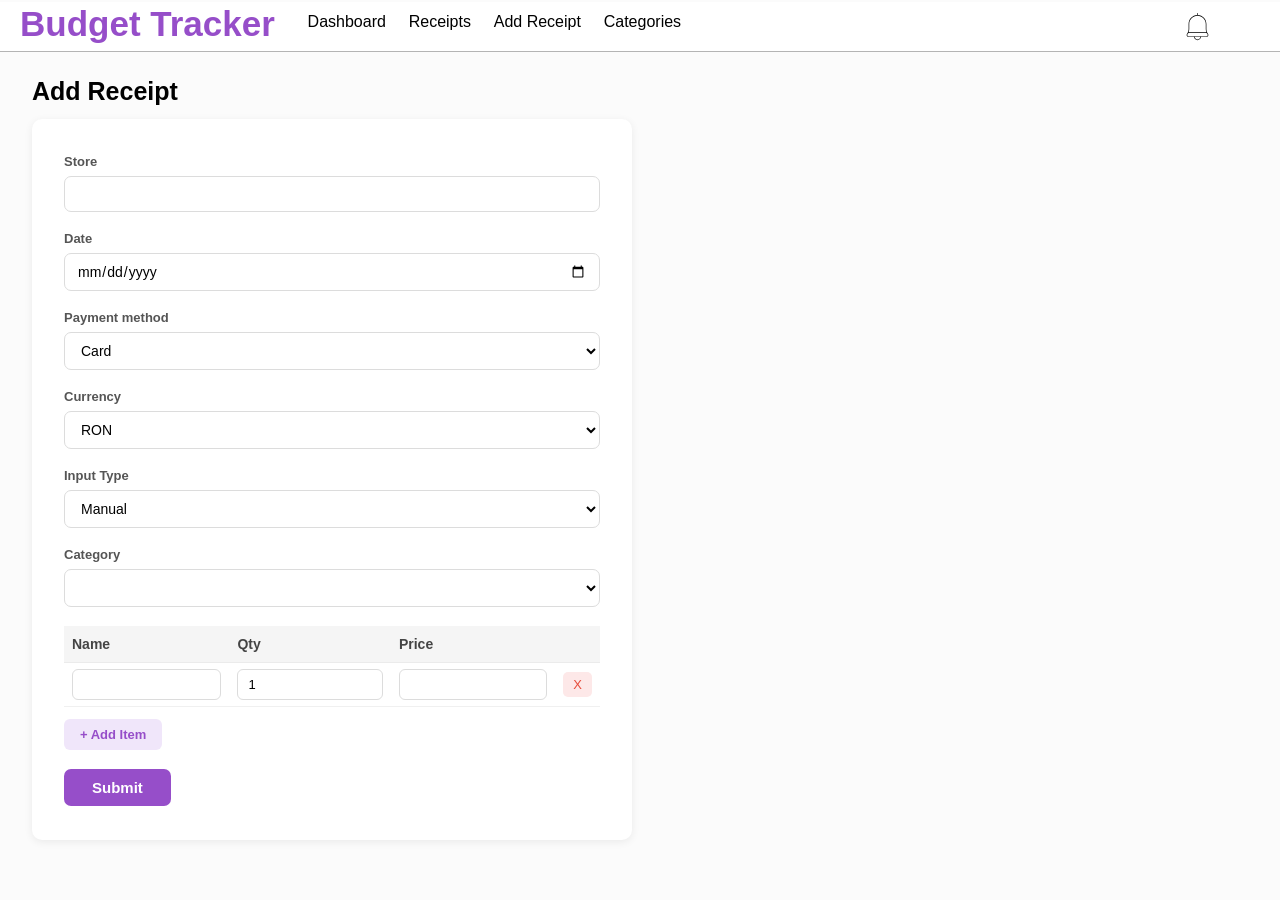
<file: add-receipt.html>
<!DOCTYPE html>
<html>
    <head>
        <title>Budget Tracker - Add Receipt</title>
        <link rel="stylesheet" href="css/style.css">
        <link rel="stylesheet" href="css/add-receipt.css">
        <script src="scripts/data.js"></script>
        <script src="scripts/auth.js"></script>
        <script src="scripts/nav.js" defer></script>
        <script src="scripts/form-type.js" defer></script>
        <script src="scripts/add-receipt.js" defer></script>
    </head>
    <body>
        <div class="nav-bar">
            <div class="title">
                <span>Budget Tracker</span>
            </div>
            <div class="nav-bar-item">
                <span><a href="index.html">Dashboard</a></span>
            </div>
            <div class="nav-bar-item">
                <span><a href="receipts.html">Receipts</a></span>
            </div>
            <div class="nav-bar-item active">
                <span><a href="add-receipt.html">Add Receipt</a></span>
            </div>
            <div class="nav-bar-item">
                <span><a href="categories.html">Categories</a></span>
            </div>
            <div class="nav-bar-right">
                <a href="profile.php" class="nav-user" id="nav-user"></a>
                <div class="nav-bar-notifications">
                    <img src="assets/icons/notifications.svg">
                </div>
            </div>
        </div>

        <div class="add-receipt-header">
            <h2>Add Receipt</h2>
        </div>
        <div class="add-receipt-form">
            <form id="receipt-form">
                <div class="element-add-receipt">
                    <label for="merchant">Store</label>
                    <input type="text" id="merchant">
                </div>
                <div class="element-add-receipt">
                    <label for="receipt-date">Date</label>
                    <input type="date" id="receipt-date">
                </div>
                <div class="element-add-receipt">
                    <label for="payment">Payment method</label>
                    <select name="payment" id="payment" form="receipt-form">
                        <option value="Card" selected>Card</option>
                        <option value="Cash">Cash</option>
                    </select>
                </div>
                <div class="element-add-receipt">
                    <label for="currency-receipt">Currency</label>
                    <select name="currency-receipt" id="currency-receipt" form="receipt-form">
                        <option value="RON">RON</option>
                        <option value="USD">USD</option>
                        <option value="EUR">EUR</option>
                    </select>
                </div>
                <div class="element-add-receipt">
                    <label for="form-type">Input Type</label>
                    <select name="form-type" id="form-type" form="receipt-form">
                        <option value="manual" selected>Manual</option>
                        <option value="auto">Total</option>
                    </select>
                </div>

                <div class="element-add-receipt">
                    <label for="category">Category</label>
                    <select name="category" id="category" form="receipt-form"></select>
                </div>

                <div class="form-auto">
                    <div class="element-add-receipt">
                        <label for="total">Total</label>
                        <input type="number" id="total">
                    </div>
                </div>

                <div class="element-add-receipt">
                    <div class="form-manual">
                        <table class="items-table">
                            <thead>
                                <tr>
                                    <th>Name</th>
                                    <th>Qty</th>
                                    <th>Price</th>
                                    <th></th>
                                </tr>
                            </thead>
                            <tbody id="items-body">
                                <tr>
                                    <td><input type="text"></td>
                                    <td><input type="number" value="1"></td>
                                    <td><input type="number" step="0.01"></td>
                                    <td><button class="remove-item">X</button></td>
                                </tr>
                            </tbody>
                        </table>
                        <button type="button" id="add-item-btn">+ Add Item</button>
                    </div>
                </div>

                <div class="element-add-receipt">
                    <button type="submit" class="submit-button">Submit</button>
                </div>
            </form>
        </div>
    </body>
</html>
</file>
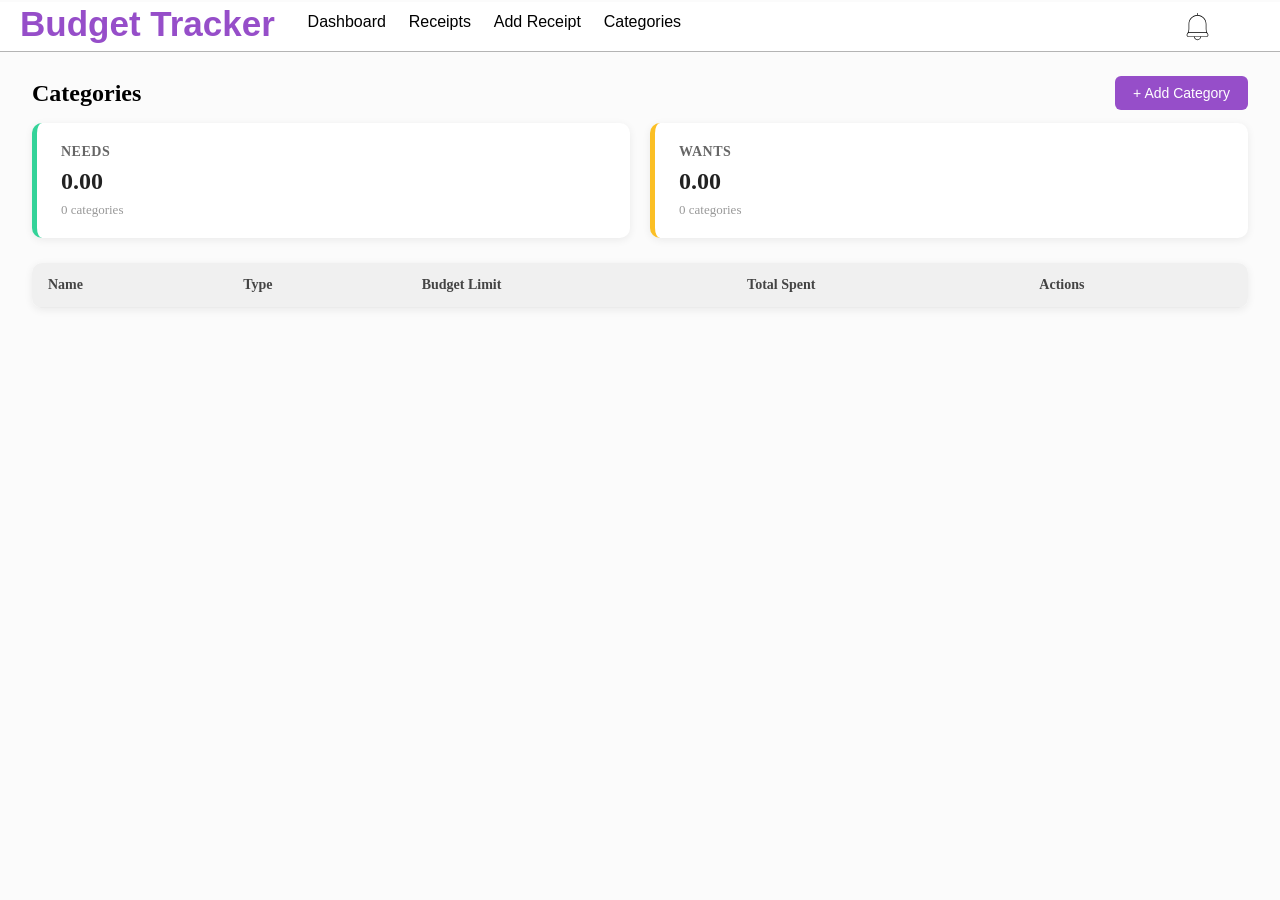
<file: categories.html>
<!DOCTYPE html>
<html>
    <head>
        <title>Budget Tracker - Categories</title>
        <link rel="stylesheet" href="css/style.css">
        <link rel="stylesheet" href="css/categories.css">
        <script src="scripts/data.js"></script>
        <script src="scripts/auth.js"></script>
        <script src="scripts/nav.js" defer></script>
        <script src="scripts/categories.js" defer></script>
    </head>
    <body>
        <div class="nav-bar">
            <div class="title">
                <span>Budget Tracker</span>
            </div>
            <div class="nav-bar-item">
                <span><a href="index.html">Dashboard</a></span>
            </div>
            <div class="nav-bar-item">
                <span><a href="receipts.html">Receipts</a></span>
            </div>
            <div class="nav-bar-item">
                <span><a href="add-receipt.html">Add Receipt</a></span>
            </div>
            <div class="nav-bar-item active">
                <span><a href="categories.html">Categories</a></span>
            </div>
            <div class="nav-bar-right">
                <a href="profile.php" class="nav-user" id="nav-user"></a>
                <div class="nav-bar-notifications">
                    <img src="assets/icons/notifications.svg">
                </div>
            </div>
        </div>

        <div class="categories-header">
            <h2>Categories</h2>
            <button class="add-category-btn" id="add-category-btn">+ Add Category</button>
        </div>

        <div class="type-summary">
            <div class="type-card need">
                <h4>Needs</h4>
                <p id="needs-total">0.00</p>
                <span id="needs-count">0 categories</span>
            </div>
            <div class="type-card want">
                <h4>Wants</h4>
                <p id="wants-total">0.00</p>
                <span id="wants-count">0 categories</span>
            </div>
        </div>

        <div class="categories-table-wrapper">
            <table class="categories-table">
                <thead>
                    <tr>
                        <th>Name</th>
                        <th>Type</th>
                        <th>Budget Limit</th>
                        <th>Total Spent</th>
                        <th>Actions</th>
                    </tr>
                </thead>
                <tbody id="categories-body"></tbody>
            </table>
        </div>

        <div class="modal-overlay" id="modal-overlay">
            <div class="modal">
                <button class="modal-close" id="modal-close">X</button>
                <h3 id="modal-title">Add Category</h3>
                <div class="modal-field">
                    <label>Name</label>
                    <input type="text" id="modal-name" placeholder="Category name">
                </div>
                <div class="modal-field">
                    <label>Type</label>
                    <select id="modal-type">
                        <option value="Need">Need</option>
                        <option value="Want">Want</option>
                    </select>
                </div>
                <div class="modal-field">
                    <label>Budget Limit</label>
                    <input type="number" id="modal-budget-limit" placeholder="0.00" step="0.01" min="0">
                </div>
                <div class="modal-actions">
                    <button class="save-btn" id="modal-save-btn">Save</button>
                </div>
            </div>
        </div>
    </body>
</html>
</file>
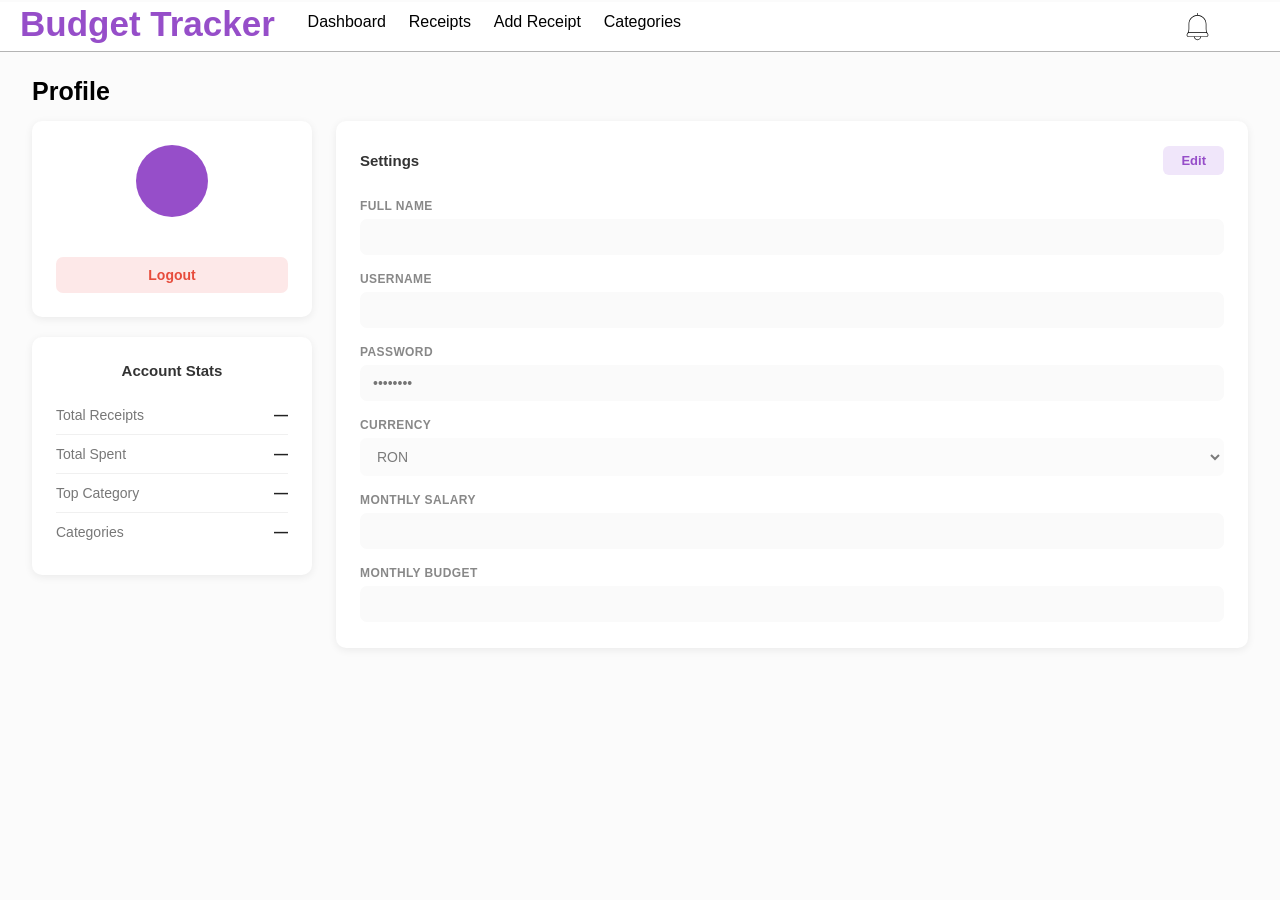
<file: profile.html>
<!DOCTYPE html>
<html>
    <head>
        <title>Budget Tracker - Profile</title>
        <link rel="stylesheet" href="css/style.css">
        <link rel="stylesheet" href="css/profile.css">
        <script src="scripts/data.js"></script>
        <script src="scripts/auth.js"></script>
        <script src="scripts/nav.js" defer></script>
        <script src="scripts/profile.js" defer></script>
    </head>
    <body>
        <div class="nav-bar">
            <div class="title">
                <span>Budget Tracker</span>
            </div>
            <div class="nav-bar-item">
                <span><a href="index.html">Dashboard</a></span>
            </div>
            <div class="nav-bar-item">
                <span><a href="receipts.html">Receipts</a></span>
            </div>
            <div class="nav-bar-item">
                <span><a href="add-receipt.html">Add Receipt</a></span>
            </div>
            <div class="nav-bar-item">
                <span><a href="categories.html">Categories</a></span>
            </div>
            <div class="nav-bar-right">
                <a href="profile.html" class="nav-user nav-user-active" id="nav-user"></a>
                <div class="nav-bar-notifications">
                    <img src="assets/icons/notifications.svg">
                </div>
            </div>
        </div>

        <div class="profile-header">
            <h2>Profile</h2>
        </div>

        <div class="profile-layout">

            <!-- Left: avatar + stats -->
            <div class="profile-left">
                <div class="profile-card">
                    <div class="profile-avatar" id="profile-avatar"></div>
                    <h3 id="profile-name"></h3>
                    <p id="profile-username"></p>
                    <button class="logout-btn" onclick="logout()">Logout</button>
                </div>

                <div class="profile-card stats-card">
                    <h4>Account Stats</h4>
                    <div class="stat-row">
                        <span>Total Receipts</span>
                        <strong id="stat-receipts">—</strong>
                    </div>
                    <div class="stat-row">
                        <span>Total Spent</span>
                        <strong id="stat-total">—</strong>
                    </div>
                    <div class="stat-row">
                        <span>Top Category</span>
                        <strong id="stat-top-category">—</strong>
                    </div>
                    <div class="stat-row">
                        <span>Categories</span>
                        <strong id="stat-categories">—</strong>
                    </div>
                </div>
            </div>

            <!-- Right: edit settings -->
            <div class="profile-right">
                <div class="profile-card">
                    <div class="profile-card-header">
                        <h4>Settings</h4>
                        <button class="edit-toggle-btn" id="edit-toggle-btn">Edit</button>
                    </div>

                    <div class="settings-form">
                        <div class="settings-row">
                            <label>Full Name</label>
                            <input type="text" id="setting-name" disabled>
                        </div>
                        <div class="settings-row">
                            <label>Username</label>
                            <input type="text" id="setting-username" disabled>
                        </div>
                        <div class="settings-row">
                            <label>Password</label>
                            <input type="password" id="setting-password" disabled placeholder="••••••••">
                        </div>
                        <div class="settings-row">
                            <label>Currency</label>
                            <select id="setting-currency" disabled>
                                <option value="RON">RON</option>
                                <option value="USD">USD</option>
                                <option value="EUR">EUR</option>
                            </select>
                        </div>
                        <div class="settings-row">
                            <label>Monthly Salary</label>
                            <input type="number" id="setting-salary" disabled>
                        </div>
                        <div class="settings-row">
                            <label>Monthly Budget</label>
                            <input type="number" id="setting-budget" disabled>
                        </div>

                        <div class="settings-actions" id="settings-actions" style="display:none;">
                            <button class="save-settings-btn" id="save-settings-btn">Save Changes</button>
                            <button class="cancel-settings-btn" id="cancel-settings-btn">Cancel</button>
                        </div>
                    </div>
                </div>
            </div>
        </div>
    </body>
</html>
</file>
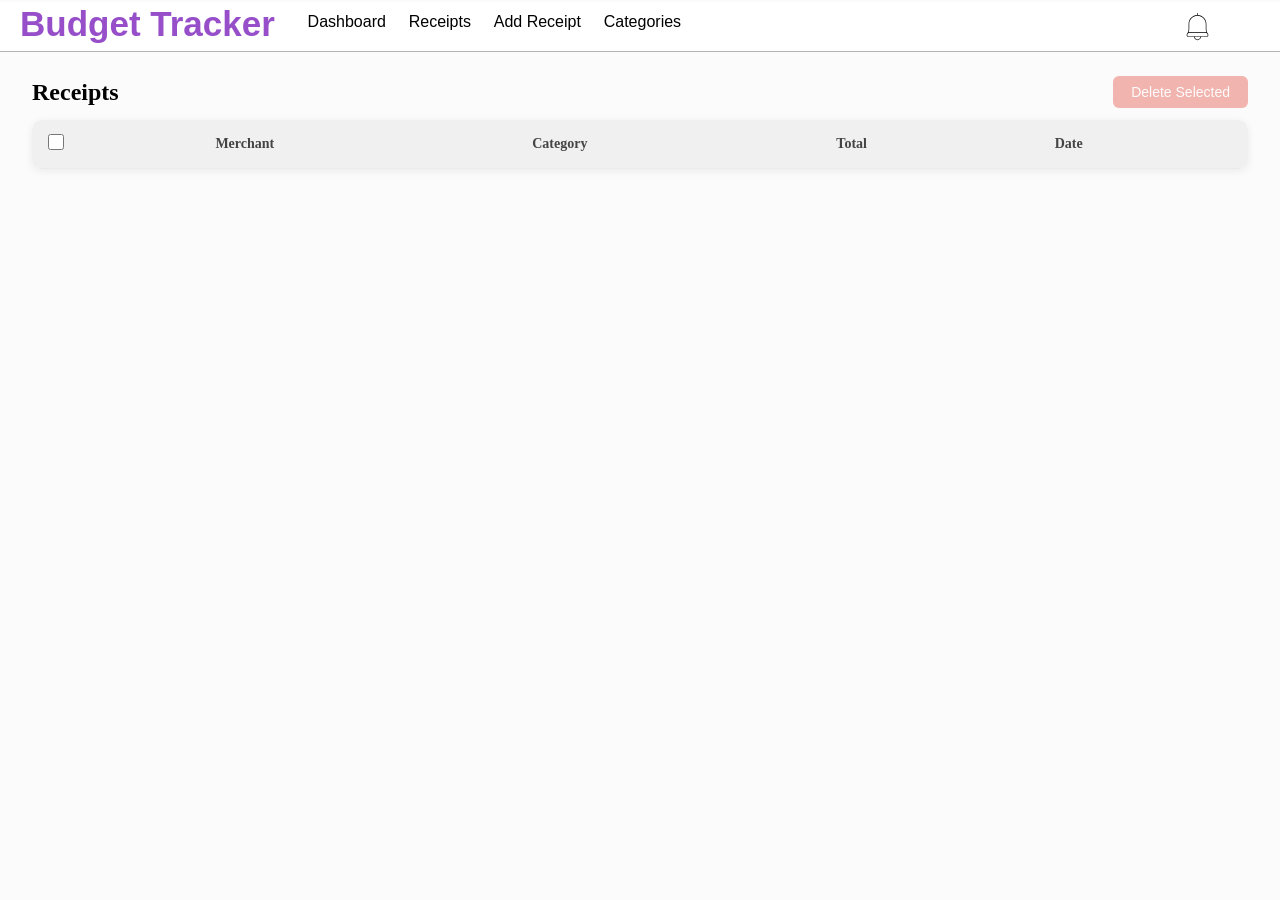
<file: receipts.html>
<!DOCTYPE html>
<html>
    <head>
        <title>Budget Tracker - Receipts</title>
        <link rel="stylesheet" href="css/style.css">
        <link rel="stylesheet" href="css/receipts.css">
        <script src="scripts/data.js"></script>
        <script src="scripts/auth.js"></script>
        <script src="scripts/nav.js" defer></script>
        <script src="scripts/receipts.js" defer></script>
    </head>
    <body>
        <div class="nav-bar">
            <div class="title">
                <span>Budget Tracker</span>
            </div>
            <div class="nav-bar-item">
                <span><a href="index.html">Dashboard</a></span>
            </div>
            <div class="nav-bar-item active">
                <span><a href="receipts.html">Receipts</a></span>
            </div>
            <div class="nav-bar-item">
                <span><a href="add-receipt.html">Add Receipt</a></span>
            </div>
            <div class="nav-bar-item">
                <span><a href="categories.html">Categories</a></span>
            </div>
            <div class="nav-bar-right">
                <a href="profile.php" class="nav-user" id="nav-user"></a>
                <div class="nav-bar-notifications">
                    <img src="assets/icons/notifications.svg">
                </div>
            </div>
        </div>

        <div class="receipts-header">
            <h2>Receipts</h2>
            <button id="delete-selected-btn" class="delete-selected-btn" disabled>Delete Selected</button>
        </div>

        <div class="receipts-table-wrapper">
            <table class="receipts-table">
                <thead>
                    <tr>
                        <th><input type="checkbox" id="select-all"></th>
                        <th>Merchant</th>
                        <th>Category</th>
                        <th>Total</th>
                        <th>Date</th>
                    </tr>
                </thead>
                <tbody id="receipts-body"></tbody>
            </table>
        </div>

        <div class="modal-overlay" id="modal-overlay">
            <div class="modal">
                <button class="modal-close" id="modal-close">X</button>
                <h3 id="modal-merchant"></h3>
                <div class="modal-meta">
                    <span id="modal-date"></span>
                    <span id="modal-payment"></span>
                    <span id="modal-currency"></span>
                </div>
                <div class="modal-category">
                    <strong>Category:</strong> <span id="modal-category"></span>
                </div>
                <table class="modal-items-table">
                    <thead>
                        <tr>
                            <th>Item</th>
                            <th>Qty</th>
                            <th>Price</th>
                            <th>Subtotal</th>
                        </tr>
                    </thead>
                    <tbody id="modal-items-body"></tbody>
                </table>
                <div class="modal-total">
                    <strong>Total: <span id="modal-total"></span></strong>
                </div>
                <div class="modal-actions">
                    <button class="edit-btn" id="modal-edit-btn">Edit</button>
                    <button class="delete-btn" id="modal-delete-btn">Delete</button>
                </div>
            </div>
        </div>
    </body>
</html>
</file>
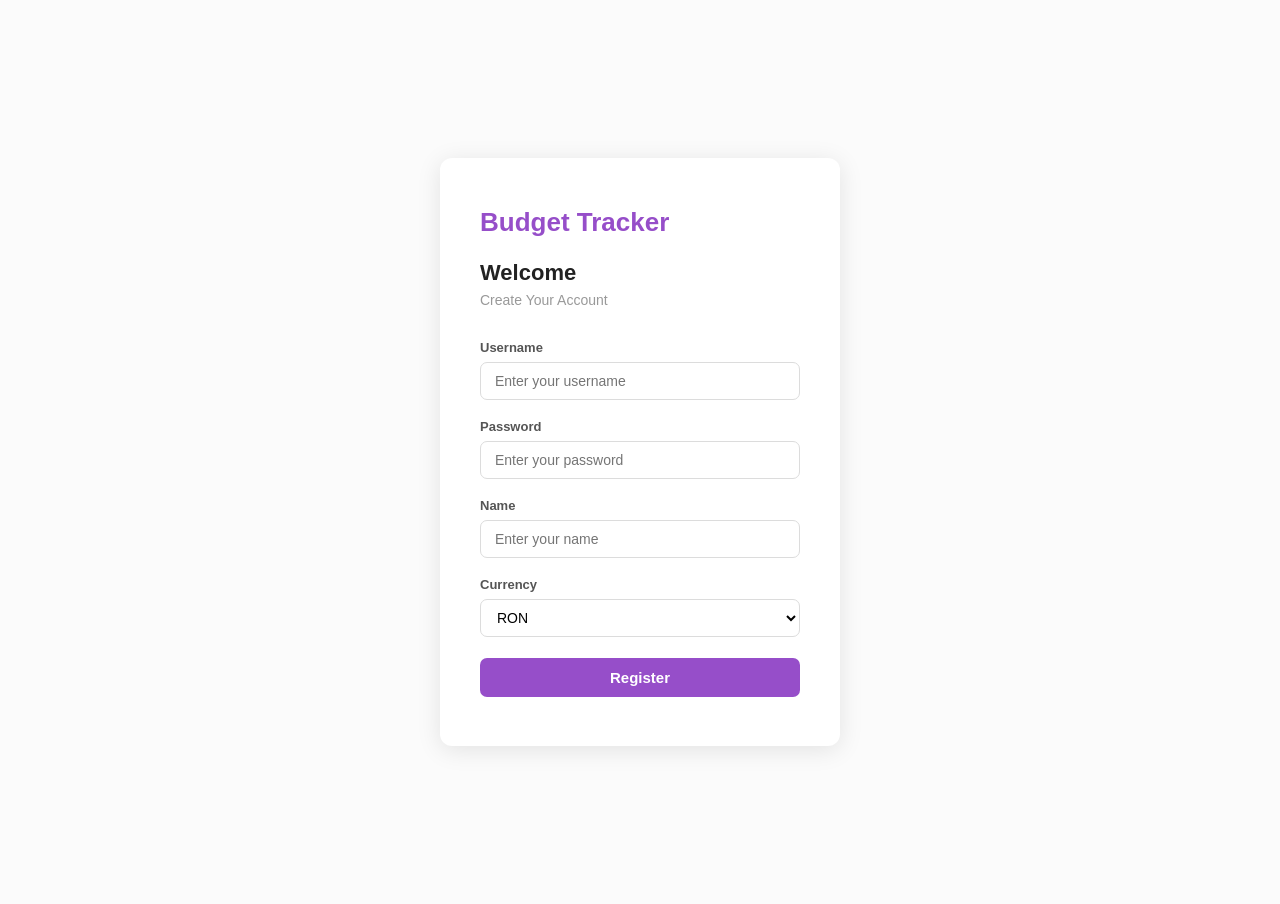
<file: register.html>
<!DOCTYPE html>
<html>
    <head>
        <title>Budget Tracker - Register</title>
        <link rel="stylesheet" href="css/style.css">
        <link rel="stylesheet" href="css/register.css">
        <script src="scripts/register.js"></script>
        <script src="scripts/auth.js"></script>
    </head>
    <body>
        <div class="register-page">
            <div class="register-card">
                <div class="register-logo">
                    <span>Budget Tracker</span>
                </div>
                <h2>Welcome</h2>
                <p class="register-subtitle">Create Your Account</p>

                <form id="register-form">
                    <div id="error-msg" class="error-message" style="display: none;"></div>
                    <div class="register-field">
                        <label for="username">Username</label>
                        <input type="text" id="username" placeholder="Enter your username" autocomplete="username">
                    </div>
                    <div class="register-field">
                        <label for="password">Password</label>
                        <input type="password" id="password" placeholder="Enter your password" autocomplete="current-password">
                    </div>
                    <div class="register-field">
                        <label for="name">Name</label>
                        <input type="text" id="name" placeholder="Enter your name" autocomplete="John Doe">
                    </div>
                    <div class="register-field">
                        <label for="currency">Currency</label>
                            <select id="setting-currency">
                                <option value="RON">RON</option>
                                <option value="USD">USD</option>
                                <option value="EUR">EUR</option>
                            </select>
                    </div>
                    <button type="submit" class="register-btn">Register</button>
                </form>
            </div>
        </div>
    </body>
</html>
</file>
<file: css/style.css>
body{
    background-color: #fbfbfb;
}


.title span{

    font-family: Arial, sans-serif;
    color:rgb(150, 78, 201);
    font-weight: 600;
    font-size: 35px;
    padding: 20px;
}
.nav-bar{
    display: flex;
    flex-direction: row;
    justify-content: flex-start;
    border-bottom: 1px solid rgb(180, 180, 180);
    background-color: white;
}

*{
    margin: 0;
    padding: 0;
    padding-top: 1px;
    padding-bottom: 1px;
    
    box-sizing: border-box;
}


.nav-bar-item{
    padding:10px;
    padding-left: 1%;
}
.nav-bar-item span{
    font-family: Arial, sans-serif;
    font-weight: 500;
    position: relative;
    cursor: pointer;
}

.nav-bar-item span::after{
    content: '';
    position: absolute;
    width: 100%;
    height: 2px;
    bottom: -2px;
    left: 0;
    background-color: rgb(150, 78, 201);
    transform: scaleX(0);
    transition: transform 0.3s ease;
}

.nav-bar-item span:hover::after{
    transform: scaleX(1);
}

.nav-bar-notifications{
    margin-left: auto;
    margin-right: 40px;
    padding: 5px;
    border-radius:50%;
    display:flex;
    align-items:center;
    justify-content:center;
    cursor:pointer;
    transition: background-color 0.2s ease;
}

.nav-bar-notifications:hover{
    background-color: rgba(0,0,0,0.1);
}

.nav-bar-notifications img{
    width: 35px;
    height: 35px;
}

.dashboard-header{
    display: flex;
    flex-direction: row;
    justify-content: space-between;
    padding-left: 50px;
    padding-right: 100px;
    padding-top: 50px
}

.dashboard-header h2{
    font-family: Arial, sans-serif;
    font-weight: 600;
    font-size: 25px;
}




.period-select label{
    font-family: Arial, sans-serif;
    color: rgb(110,110,110);
    font-weight: 550;
    font-size: 16px;
    padding-right: 5px;
}

.period-select input{
    padding:8px 12px;
    border:1px solid #dcdcdc;
    border-radius:8px;
    background:white;
    font-size:14px;
    cursor:pointer;
    transition:border-color 0.2s ease, box-shadow 0.2s ease;
}

.period-select .interval-inputs{
    display:flex;
    align-items:center;
    gap:10px;
}

.period-select .period-separator{
    font-family: Arial, sans-serif;
    color: rgb(110,110,110);
    font-size: 14px;
}

.period-select input:hover{
    border-color:#bdbdbd;
}

.stat-cards{
    display: grid;
    grid-template-columns: repeat(3, 1fr);
    gap: 25px;
    margin-bottom:30px;
    margin-top: 10px;
    margin-left: 40px;
    margin-right: 40px;
}

.budget-overview{
    display: grid;
    grid-template-columns: repeat(2, minmax(0, 1fr));
    gap: 25px;
    margin: 0 40px 30px;
}

.budget-card{
    background:white;
    border-radius:18px;
    padding:22px;
    box-shadow:0 20px 40px rgba(15,23,42,0.08);
}

.budget-card-header{
    display:flex;
    justify-content:space-between;
    align-items:flex-end;
    gap:12px;
    margin-bottom:16px;
}

.budget-card-header h3{
    font-family: Arial, sans-serif;
    font-size:16px;
    margin:0;
}

.budget-card-header p{
    font-family: Arial, sans-serif;
    font-size:14px;
    color:rgb(110,110,110);
    margin:0;
}

.budget-meter{
    width:100%;
    height:14px;
    background:#f3f4f6;
    border-radius:999px;
    overflow:hidden;
}

.budget-meter-fill{
    height:100%;
    width:0;
    border-radius:999px;
    transition: width 0.3s ease;
    background: linear-gradient(90deg,#60a5fa,#3b82f6);
}

.budget-meter-fill.wants{
    background: linear-gradient(90deg,#fbbf24,#f97316);
}

.budget-note{
    margin-top:12px;
    font-family: Arial, sans-serif;
    font-size:14px;
    color:rgb(100,100,100);
}



.card{
    display: grid;
    grid-template-columns: 12% 88%;
    background: white;
    border-radius: 10px;
    box-shadow:0 2px 6px rgba(0,0,0,0.08);
    padding: 15px;
}
.card img{
    width: 20px;
}

.card-icon{
    width:40px;
    height:40px;
    border-radius:8px;
    display:flex;
    align-items:center;
    justify-content:center;
}

.purple{
    background:#e7e9ff;
}

.green{
    background:#dff5ea;
}

.yellow{
    background:#fff1db;
}

.charts{
    display: grid;
    grid-template-columns: 1fr 1fr;
    gap: 25px;
    margin: 40px;
}

.chart-card{
    background: white;
    padding: 20px;
    border-radius: 10px;
    box-shadow:0 2px 6px rgba(0,0,0,0.08);
}

.chart-card h3{
    font-family: Arial, sans-serif;
    font-weight: 550;
    font-size: 18px;
}

a {
    color: black;
    text-decoration: none;
}

canvas {
    max-height: 300px;
}


.nav-bar-right {
    margin-left: auto;
    display: flex;
    align-items: center;
    gap: 12px;
    padding-right: 20px;
}

.nav-user {
    font-family: Arial, sans-serif;
    font-size: 14px;
    font-weight: 600;
    color: #555;
}

.nav-logout-btn {
    background: none;
    border: 1px solid #dcdcdc;
    border-radius: 6px;
    padding: 6px 14px;
    font-size: 13px;
    font-family: Arial, sans-serif;
    cursor: pointer;
    color: #555;
    transition: background 0.2s, border-color 0.2s;
}

.nav-logout-btn:hover {
    background: #f5f5f5;
    border-color: #bbb;
}

.nav-user {
    font-family: Arial, sans-serif;
    font-size: 14px;
    font-weight: 600;
    color: #555;
    text-decoration: none;
    cursor: pointer;
    transition: color 0.2s;
}

.nav-user:hover {
    color: rgb(150, 78, 201);
}
</file>
<file: css/add-receipt.css>
.add-receipt-header {
    display: flex;
    flex-direction: row;
    justify-content: space-between;
    padding: 24px 32px 12px;
}

.add-receipt-header h2 {
    font-family: Arial, sans-serif;
    font-weight: 600;
    font-size: 25px;
}

/* ── Form Card ── */

.add-receipt-form {
    margin: 0 32px 32px;
    background: white;
    border-radius: 10px;
    box-shadow: 0 2px 8px rgba(0,0,0,0.07);
    padding: 32px;
    max-width: 600px;
}

.add-receipt-form form {
    display: flex;
    flex-direction: column;
    gap: 16px;
    font-family: Arial, sans-serif;
    font-size: 14px;
}

/* ── Form Elements ── */

.element-add-receipt {
    display: flex;
    flex-direction: column;
    gap: 6px;
}

.element-add-receipt label {
    font-weight: 600;
    color: #555;
    font-size: 13px;
}

.element-add-receipt input,
.element-add-receipt select {
    padding: 9px 12px;
    border: 1px solid #dcdcdc;
    border-radius: 7px;
    font-size: 14px;
    font-family: Arial, sans-serif;
    background: white;
    outline: none;
    transition: border-color 0.2s;
}

.element-add-receipt input:focus,
.element-add-receipt select:focus {
    border-color: rgb(150, 78, 201);
}

.form-auto,
.form-manual {
    display: none;
}

.form-auto .element-add-receipt {
    gap: 6px;
}


.items-table {
    width: 100%;
    border-collapse: collapse;
    margin-bottom: 12px;
    font-size: 14px;
}

.items-table th {
    text-align: left;
    padding: 10px 8px;
    background: #f5f5f5;
    font-weight: 600;
    color: #444;
    border-bottom: 1px solid #ebebeb;
}

.items-table td {
    padding: 6px 8px;
    border-bottom: 1px solid #f0f0f0;
}

.items-table input,
.items-table select {
    width: 100%;
    padding: 7px 10px;
    border: 1px solid #dcdcdc;
    border-radius: 6px;
    font-size: 13px;
    font-family: Arial, sans-serif;
    outline: none;
    transition: border-color 0.2s;
}

.items-table input:focus,
.items-table select:focus {
    border-color: rgb(150, 78, 201);
}

.remove-item {
    background: #fde8e8;
    color: #e74c3c;
    border: none;
    border-radius: 5px;
    padding: 5px 10px;
    cursor: pointer;
    font-size: 13px;
    transition: background 0.2s;
}

.remove-item:hover {
    background: #fbd0d0;
}


#add-item-btn {
    background: #f0e6fa;
    color: rgb(150, 78, 201);
    border: none;
    padding: 8px 16px;
    border-radius: 6px;
    cursor: pointer;
    font-size: 13px;
    font-family: Arial, sans-serif;
    font-weight: 600;
    transition: background 0.2s;
}

#add-item-btn:hover {
    background: #e2d0f5;
}


.submit-button {
    background-color: rgb(150, 78, 201);
    color: white;
    border: none;
    padding: 10px 28px;
    border-radius: 7px;
    font-size: 15px;
    font-family: Arial, sans-serif;
    font-weight: 600;
    cursor: pointer;
    transition: background 0.2s;
    align-self: flex-start;
}

.submit-button:hover {
    background-color: rgb(120, 55, 170);
}
</file>
<file: css/categories.css>
.categories-header {
    display: flex;
    align-items: center;
    justify-content: space-between;
    padding: 24px 32px 12px;
}

.categories-header h2 {
    margin: 0;
}

.add-category-btn {
    background-color: rgb(150, 78, 201);
    color: white;
    border: none;
    padding: 9px 18px;
    border-radius: 6px;
    cursor: pointer;
    font-size: 14px;
    transition: background 0.2s;
}

.add-category-btn:hover {
    background-color: rgb(120, 55, 170);
}


.type-summary {
    display: grid;
    grid-template-columns: 1fr 1fr;
    gap: 20px;
    margin: 0 32px 24px;
}

.type-card {
    background: white;
    border-radius: 10px;
    padding: 20px 24px;
    box-shadow: 0 2px 8px rgba(0,0,0,0.07);
    border-left: 5px solid transparent;
}

.type-card.need {
    border-left-color: #34d399;
}

.type-card.want {
    border-left-color: #fbbf24;
}

.type-card h4 {
    margin: 0 0 6px;
    font-size: 14px;
    color: #666;
    font-weight: 600;
    text-transform: uppercase;
    letter-spacing: 0.5px;
}

.type-card p {
    margin: 0 0 4px;
    font-size: 24px;
    font-weight: 700;
    color: #222;
}

.type-card span {
    font-size: 13px;
    color: #999;
}


.categories-table-wrapper {
    padding: 0 32px 32px;
}

.categories-table {
    width: 100%;
    border-collapse: collapse;
    background: white;
    border-radius: 10px;
    overflow: hidden;
    box-shadow: 0 2px 8px rgba(0,0,0,0.07);
}

.categories-table thead {
    background-color: #f0f0f0;
}

.categories-table th,
.categories-table td {
    padding: 14px 16px;
    text-align: left;
    font-size: 14px;
    border-bottom: 1px solid #ebebeb;
}

.categories-table th {
    font-weight: 600;
    color: #444;
}

.categories-table tbody tr:last-child td {
    border-bottom: none;
}


.badge {
    display: inline-block;
    padding: 3px 10px;
    border-radius: 20px;
    font-size: 12px;
    font-weight: 600;
}

.badge.need {
    background: #dff5ea;
    color: #1a7a4a;
}

.badge.want {
    background: #fff1db;
    color: #a05e00;
}


.action-btn {
    border: none;
    padding: 6px 14px;
    border-radius: 5px;
    cursor: pointer;
    font-size: 13px;
    margin-right: 6px;
    transition: background 0.2s;
}

.rename-btn {
    background-color: #e8f0fe;
    color: #1a73e8;
}

.rename-btn:hover {
    background-color: #d2e3fc;
}

.delete-cat-btn {
    background-color: #fde8e8;
    color: #e74c3c;
}

.delete-cat-btn:hover {
    background-color: #fbd0d0;
}


.modal-overlay {
    display: none;
    position: fixed;
    inset: 0;
    background: rgba(0,0,0,0.45);
    z-index: 100;
    justify-content: center;
    align-items: center;
}

.modal-overlay.active {
    display: flex;
}

.modal {
    background: white;
    border-radius: 12px;
    padding: 32px;
    width: 400px;
    max-width: 90vw;
    position: relative;
    box-shadow: 0 8px 32px rgba(0,0,0,0.18);
}

.modal-close {
    position: absolute;
    top: 16px;
    right: 16px;
    background: none;
    border: none;
    font-size: 16px;
    cursor: pointer;
    color: #888;
    transition: color 0.15s;
}

.modal-close:hover {
    color: #333;
}

.modal h3 {
    margin: 0 0 20px;
    font-size: 20px;
}

.modal-field {
    margin-bottom: 16px;
    display: flex;
    flex-direction: column;
    gap: 6px;
}

.modal-field label {
    font-size: 13px;
    font-weight: 600;
    color: #555;
}

.modal-field input,
.modal-field select {
    padding: 9px 12px;
    border: 1px solid #dcdcdc;
    border-radius: 7px;
    font-size: 14px;
    outline: none;
    transition: border-color 0.2s;
}

.modal-field input:focus,
.modal-field select:focus {
    border-color: rgb(150, 78, 201);
}

.modal-actions {
    display: flex;
    justify-content: flex-end;
    margin-top: 24px;
}

.save-btn {
    background-color: rgb(150, 78, 201);
    color: white;
    border: none;
    padding: 9px 24px;
    border-radius: 6px;
    cursor: pointer;
    font-size: 14px;
    transition: background 0.2s;
}

.save-btn:hover {
    background-color: rgb(120, 55, 170);
}
</file>
<file: css/profile.css>
.profile-header {
    padding: 24px 32px 12px;
}

.profile-header h2 {
    font-family: Arial, sans-serif;
    font-weight: 600;
    font-size: 25px;
}


.profile-layout {
    display: grid;
    grid-template-columns: 280px 1fr;
    gap: 24px;
    margin: 0 32px 32px;
    align-items: start;
}


.profile-card {
    background: white;
    border-radius: 10px;
    box-shadow: 0 2px 8px rgba(0,0,0,0.07);
    padding: 24px;
    margin-bottom: 20px;
}

.profile-card h4 {
    font-family: Arial, sans-serif;
    font-size: 15px;
    font-weight: 700;
    color: #333;
    margin-bottom: 16px;
}

.profile-card-header {
    display: flex;
    justify-content: space-between;
    align-items: center;
    margin-bottom: 20px;
}

.profile-card-header h4 {
    margin-bottom: 0;
}


.profile-avatar {
    width: 72px;
    height: 72px;
    border-radius: 50%;
    background: rgb(150, 78, 201);
    color: white;
    font-family: Arial, sans-serif;
    font-size: 26px;
    font-weight: 700;
    display: flex;
    align-items: center;
    justify-content: center;
    margin: 0 auto 12px;
}

.profile-left .profile-card {
    text-align: center;
}

.profile-left .profile-card h3 {
    font-family: Arial, sans-serif;
    font-size: 18px;
    font-weight: 700;
    color: #222;
    margin-bottom: 4px;
}

.profile-left .profile-card p {
    font-family: Arial, sans-serif;
    font-size: 13px;
    color: #999;
    margin-bottom: 20px;
}


.logout-btn {
    width: 100%;
    background: #fde8e8;
    color: #e74c3c;
    border: none;
    padding: 10px;
    border-radius: 7px;
    font-size: 14px;
    font-family: Arial, sans-serif;
    font-weight: 600;
    cursor: pointer;
    transition: background 0.2s;
}

.logout-btn:hover {
    background: #fbd0d0;
}


.stats-card {
    text-align: left;
}

.stat-row {
    display: flex;
    justify-content: space-between;
    align-items: center;
    padding: 10px 0;
    border-bottom: 1px solid #f0f0f0;
    font-family: Arial, sans-serif;
    font-size: 14px;
}

.stat-row:last-child {
    border-bottom: none;
}

.stat-row span {
    color: #777;
}

.stat-row strong {
    color: #222;
}


.settings-form {
    display: flex;
    flex-direction: column;
    gap: 14px;
}

.settings-row {
    display: flex;
    flex-direction: column;
    gap: 5px;
}

.settings-row label {
    font-family: Arial, sans-serif;
    font-size: 12px;
    font-weight: 600;
    color: #888;
    text-transform: uppercase;
    letter-spacing: 0.4px;
}

.settings-row input,
.settings-row select {
    padding: 9px 12px;
    border: 1px solid #dcdcdc;
    border-radius: 7px;
    font-size: 14px;
    font-family: Arial, sans-serif;
    background: white;
    outline: none;
    transition: border-color 0.2s, background 0.2s;
}

.settings-row input:disabled,
.settings-row select:disabled {
    background: #fafafa;
    color: #444;
    border-color: transparent;
}

.settings-row input:focus,
.settings-row select:focus {
    border-color: rgb(150, 78, 201);
}



.edit-toggle-btn {
    background: #f0e6fa;
    color: rgb(150, 78, 201);
    border: none;
    padding: 7px 18px;
    border-radius: 6px;
    font-size: 13px;
    font-family: Arial, sans-serif;
    font-weight: 600;
    cursor: pointer;
    transition: background 0.2s;
}

.edit-toggle-btn:hover {
    background: #e2d0f5;
}



.settings-actions {
    display: flex;
    gap: 10px;
    justify-content: flex-end;
    margin-top: 8px;
}

.save-settings-btn {
    background: rgb(150, 78, 201);
    color: white;
    border: none;
    padding: 9px 22px;
    border-radius: 6px;
    font-size: 14px;
    font-family: Arial, sans-serif;
    font-weight: 600;
    cursor: pointer;
    transition: background 0.2s;
}

.save-settings-btn:hover {
    background: rgb(120, 55, 170);
}

.cancel-settings-btn {
    background: #f0f0f0;
    color: #555;
    border: none;
    padding: 9px 22px;
    border-radius: 6px;
    font-size: 14px;
    font-family: Arial, sans-serif;
    cursor: pointer;
    transition: background 0.2s;
}

.cancel-settings-btn:hover {
    background: #e5e5e5;
}


.nav-user-active {
    color: rgb(150, 78, 201) !important;
    font-weight: 700 !important;
}
</file>
<file: css/receipts.css>
.receipts-header {
    display: flex;
    align-items: center;
    justify-content: space-between;
    padding: 24px 32px 12px;
}

.receipts-header h2 {
    margin: 0;
}

.delete-selected-btn {
    background-color: #e74c3c;
    color: white;
    border: none;
    padding: 8px 18px;
    border-radius: 6px;
    cursor: pointer;
    font-size: 14px;
    transition: background 0.2s, opacity 0.2s;
}

.delete-selected-btn:disabled {
    opacity: 0.4;
    cursor: not-allowed;
}

.delete-selected-btn:not(:disabled):hover {
    background-color: #c0392b;
}


.receipts-table-wrapper {
    padding: 0 32px 32px;
}

.receipts-table {
    width: 100%;
    border-collapse: collapse;
    background: white;
    border-radius: 10px;
    overflow: hidden;
    box-shadow: 0 2px 8px rgba(0,0,0,0.07);
}

.receipts-table thead {
    background-color: #f0f0f0;
}

.receipts-table th,
.receipts-table td {
    padding: 14px 16px;
    text-align: left;
    font-size: 14px;
    border-bottom: 1px solid #ebebeb;
}

.receipts-table th {
    font-weight: 600;
    color: #444;
}

.receipts-table tbody tr {
    cursor: pointer;
    transition: background 0.15s;
}

.receipts-table tbody tr:hover {
    background-color: #f7f7f7;
}

.receipts-table tbody tr:last-child td {
    border-bottom: none;
}

.receipts-table input[type="checkbox"] {
    cursor: pointer;
    width: 16px;
    height: 16px;
}


.modal-overlay {
    display: none;
    position: fixed;
    inset: 0;
    background: rgba(0, 0, 0, 0.45);
    z-index: 100;
    justify-content: center;
    align-items: center;
}

.modal-overlay.active {
    display: flex;
}

.modal {
    background: white;
    border-radius: 12px;
    padding: 32px;
    width: 520px;
    max-width: 90vw;
    max-height: 85vh;
    overflow-y: auto;
    position: relative;
    box-shadow: 0 8px 32px rgba(0,0,0,0.18);
}

.modal-close {
    position: absolute;
    top: 16px;
    right: 16px;
    background: none;
    border: none;
    font-size: 16px;
    cursor: pointer;
    color: #888;
    transition: color 0.15s;
}

.modal-close:hover {
    color: #333;
}

.modal h3 {
    margin: 0 0 8px;
    font-size: 22px;
}

.modal-meta {
    display: flex;
    gap: 16px;
    color: #777;
    font-size: 13px;
    margin-bottom: 12px;
}

.modal-category {
    margin-bottom: 20px;
    font-size: 14px;
}


.modal-items-table {
    width: 100%;
    border-collapse: collapse;
    margin-bottom: 16px;
    font-size: 14px;
}

.modal-items-table th,
.modal-items-table td {
    padding: 10px 12px;
    text-align: left;
    border-bottom: 1px solid #ebebeb;
}

.modal-items-table thead {
    background-color: #f5f5f5;
}

.modal-total {
    text-align: right;
    font-size: 16px;
    margin-bottom: 24px;
}


.modal-actions {
    display: flex;
    gap: 12px;
    justify-content: flex-end;
}

.edit-btn {
    background-color: #3498db;
    color: white;
    border: none;
    padding: 9px 20px;
    border-radius: 6px;
    cursor: pointer;
    font-size: 14px;
    transition: background 0.2s;
}

.edit-btn:hover {
    background-color: #2980b9;
}

.delete-btn {
    background-color: #e74c3c;
    color: white;
    border: none;
    padding: 9px 20px;
    border-radius: 6px;
    cursor: pointer;
    font-size: 14px;
    transition: background 0.2s;
}

.delete-btn:hover {
    background-color: #c0392b;
}
</file>
<file: css/register.css>
.register-page {
    min-height: 100vh;
    display: flex;
    align-items: center;
    justify-content: center;
    background-color: #fbfbfb;
}

.error-message {
    background-color: #fee2e2;
    color: #dc2626;
    padding: 10px 12px;
    border-radius: 6px;
    font-size: 13px;
    margin-bottom: 16px;
    font-family: Arial, sans-serif;
}

.register-card {
    background: white;
    border-radius: 12px;
    box-shadow: 0 4px 24px rgba(0,0,0,0.10);
    padding: 48px 40px;
    width: 400px;
    max-width: 90vw;
}

.register-logo span {
    font-family: Arial, sans-serif;
    color: rgb(150, 78, 201);
    font-weight: 600;
    font-size: 26px;
}

.register-card h2 {
    font-family: Arial, sans-serif;
    font-size: 22px;
    font-weight: 700;
    color: #222;
    margin-top: 20px;
    margin-bottom: 4px;
}

.register-subtitle {
    font-family: Arial, sans-serif;
    font-size: 14px;
    color: #999;
    margin-bottom: 28px;
}

.register-field {
    display: flex;
    flex-direction: column;
    gap: 6px;
    margin-bottom: 16px;
}

.register-field label {
    font-family: Arial, sans-serif;
    font-size: 13px;
    font-weight: 600;
    color: #555;
}

.register-field input {
    padding: 10px 14px;
    border: 1px solid #dcdcdc;
    border-radius: 7px;
    font-size: 14px;
    font-family: Arial, sans-serif;
    outline: none;
    transition: border-color 0.2s;
}

.register-field input:focus {
    border-color: rgb(150, 78, 201);
}

.register-error {
    display: none;
    color: #e74c3c;
    font-family: Arial, sans-serif;
    font-size: 13px;
    margin-bottom: 12px;
}

.register-btn {
    width: 100%;
    background-color: rgb(150, 78, 201);
    color: white;
    border: none;
    padding: 11px;
    border-radius: 7px;
    font-size: 15px;
    font-family: Arial, sans-serif;
    font-weight: 600;
    cursor: pointer;
    transition: background 0.2s;
    margin-top: 4px;
}

.register-btn:hover {
    background-color: rgb(120, 55, 170);
}

.register-field select {
    padding: 9px 12px;
    border: 1px solid #dcdcdc;
    border-radius: 7px;
    font-size: 14px;
    font-family: Arial, sans-serif;
    background: white;
    outline: none;
    transition: border-color 0.2s, background 0.2s;
}
</file>
